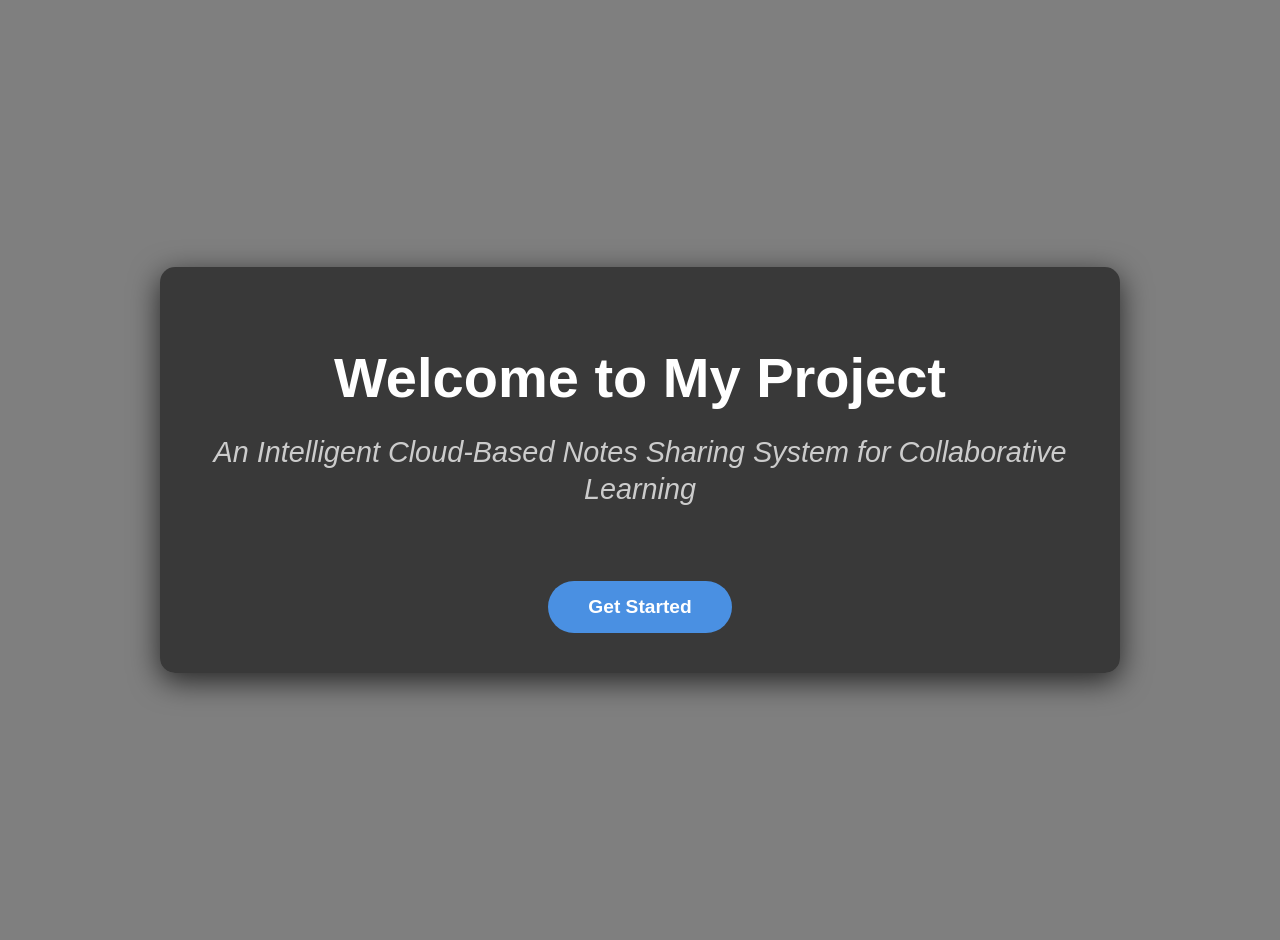
<file: html/index1.html>
<!DOCTYPE html>
<html lang="en">
<head>
  <meta charset="UTF-8" />
  <meta name="viewport" content="width=device-width, initial-scale=1" />
  <title>Project Front Page</title>
  <style>
    body, html {
      margin: 0;
      height: 100%;
      font-family: 'Segoe UI', Tahoma, Geneva, Verdana, sans-serif;
      color: white;
      overflow: hidden;
    }

    /* Background image and overlay */
    body {
      background: 
        linear-gradient(rgba(0, 0, 0, 0.5), rgba(0, 0, 0, 0.5)),
        url('https://images.unsplash.com/photo-1517694712202-14dd9538aa97?auto=format&fit=crop&w=1470&q=80') no-repeat center center fixed;
      background-size: cover;
      display: flex;
      justify-content: center;
      align-items: center;
      text-align: center;
      height: 100vh;
      padding: 20px;
    }

    .content {
      max-width: 900px;
      background: rgba(0, 0, 0, 0.55);
      padding: 40px 30px;
      border-radius: 15px;
      box-shadow: 0 8px 30px rgba(0,0,0,0.7);
    }

    h1 {
      font-size: 3.5rem;
      font-weight: 700;
      margin-bottom: 0.3em;
    }

    h2 {
      font-weight: 500;
      font-style: italic;
      font-size: 1.8rem;
      margin-bottom: 1.5em;
      color: #ccc;
      line-height: 1.3;
    }

    button {
      background-color: #4a90e2;
      border: none;
      padding: 15px 40px;
      font-size: 1.2rem;
      color: white;
      border-radius: 30px;
      cursor: pointer;
      font-weight: 600;
      transition: background-color 0.3s ease;
      margin-top: 1.5em;
    }

    button:hover {
      background-color: #357ABD;
    }

    @media (max-width: 600px) {
      h1 {
        font-size: 2.2rem;
      }
      h2 {
        font-size: 1.2rem;
      }
    }
  </style>
</head>
<body>
  <div class="content">
    <h1>Welcome to My Project</h1>
    <h2>An Intelligent Cloud-Based Notes Sharing System for Collaborative Learning</h2>
    <button>Get Started</button>
  </div>
</body>
</html>
</file>
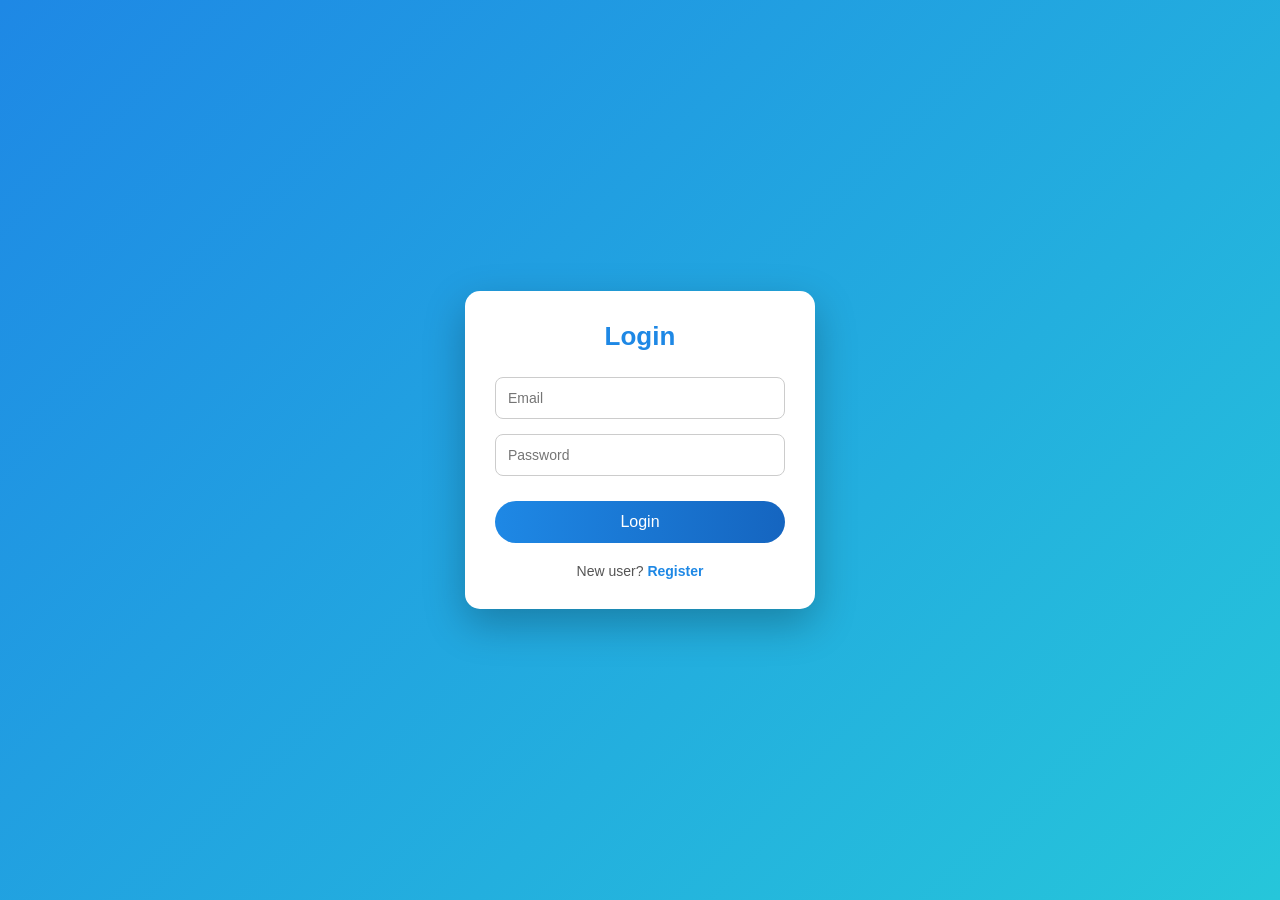
<file: html/login.html>
<!DOCTYPE html>
<html>
<head>
    <title>Login</title>

    <style>
        * {
            margin: 0;
            padding: 0;
            box-sizing: border-box;
            font-family: 'Segoe UI', Tahoma, Geneva, Verdana, sans-serif;
        }

        body {
            min-height: 100vh;
            background: linear-gradient(135deg, #1e88e5, #26c6da);
            display: flex;
            justify-content: center;
            align-items: center;
        }

        .container {
            background: white;
            width: 350px;
            padding: 30px;
            border-radius: 15px;
            box-shadow: 0 15px 40px rgba(0, 0, 0, 0.25);
            text-align: center;
        }

        .container h2 {
            margin-bottom: 25px;
            color: #1e88e5;
            font-size: 26px;
        }

        .container input {
            width: 100%;
            padding: 12px;
            margin-bottom: 15px;
            border-radius: 8px;
            border: 1px solid #ccc;
            font-size: 14px;
            outline: none;
        }

        .container input:focus {
            border-color: #1e88e5;
            box-shadow: 0 0 6px rgba(30, 136, 229, 0.4);
        }

        .container button {
            width: 100%;
            padding: 12px;
            background: linear-gradient(to right, #1e88e5, #1565c0);
            border: none;
            color: white;
            font-size: 16px;
            border-radius: 25px;
            cursor: pointer;
            margin-top: 10px;
        }

        .container button:hover {
            opacity: 0.9;
        }

        .container p {
            margin-top: 20px;
            font-size: 14px;
            color: #555;
        }

        .container a {
            color: #1e88e5;
            text-decoration: none;
            font-weight: 600;
        }

        .container a:hover {
            text-decoration: underline;
        }

        @media (max-width: 400px) {
            .container {
                width: 90%;
            }
        }
    </style>

</head>
<body>

<div class="container">
    <h2>Login</h2>

    <form onsubmit="login(event)">
        <input type="email" id="loginEmail" placeholder="Email" required>
        <input type="password" id="loginPassword" placeholder="Password" required>
        <button type="submit">Login</button>
    </form>

    <p>New user? <a href="register.html">Register</a></p>
</div>

<script>
function login(event) {
    event.preventDefault();

    let email = localStorage.getItem("email");
    let password = localStorage.getItem("password");

    if (loginEmail.value === email && loginPassword.value === password) {
        window.location.href = "dashboard.html";
    } else {
        alert("Invalid Login Details");
    }
}
</script>

</body>
</html>
</file>
